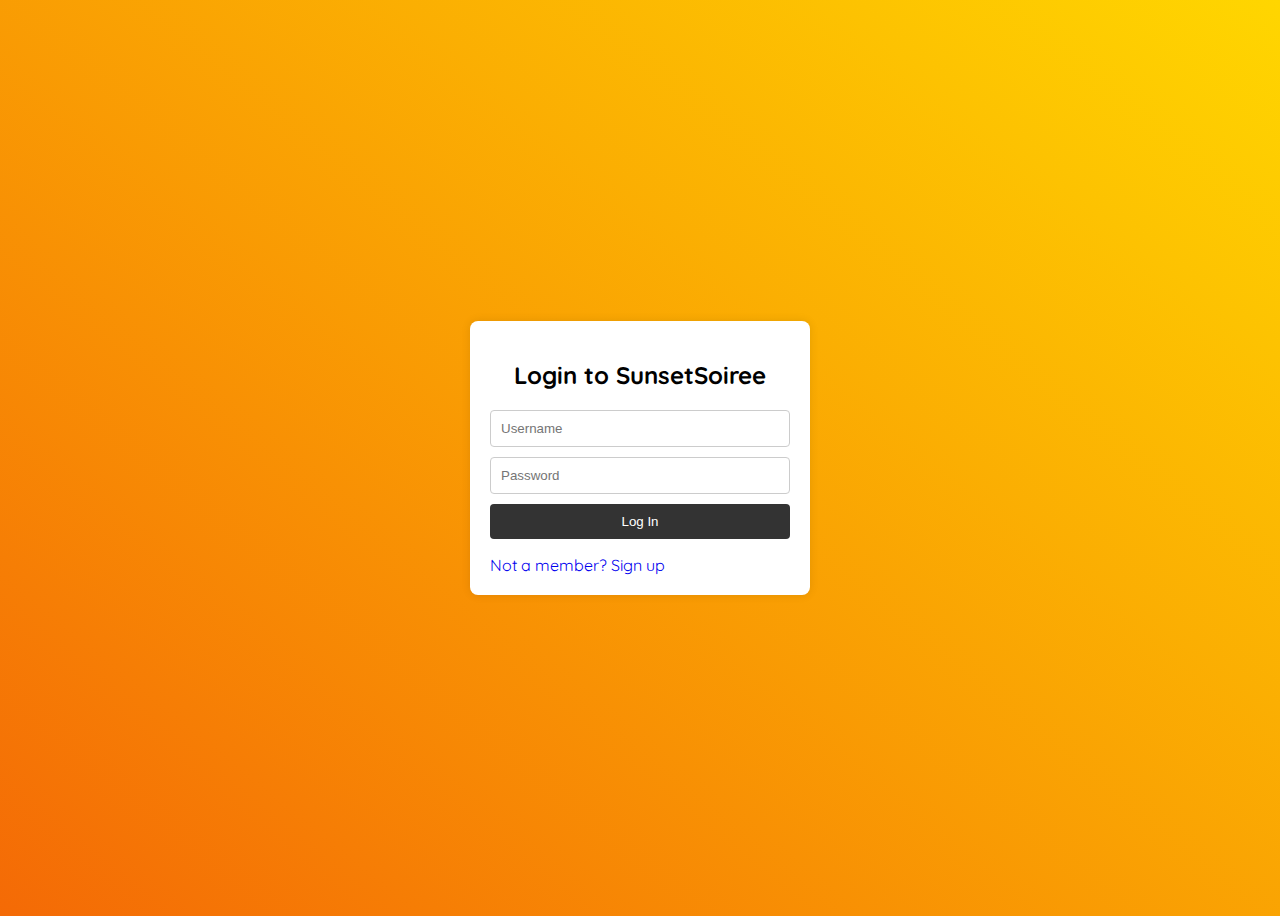
<file: log-in.html>
<!DOCTYPE html>
<html>

<head>
    <link rel="stylesheet" href="css/log-in.css">
    <link rel="preconnect" href="https://fonts.googleapis.com">
    <link rel="preconnect" href="https://fonts.gstatic.com" crossorigin>
    <link href="https://fonts.googleapis.com/css2?family=Quicksand:wght@300..700&display=swap" rel="stylesheet">
</head>

<body>
    <div class="login-container">
        <h2>Login to SunsetSoiree</h2>
        <input type="text" id="username" placeholder="Username" required>
        <input type="password" id="password" placeholder="Password" required>
        <button type="submit" id="loginButton">Log In</button>
        <a href="sign-up.html" class="sign">Not a member? Sign up</a>
    </div>

    <script>
        document.getElementById('loginButton').addEventListener('click', function() {
            var username = document.getElementById('username').value;
            var password = document.getElementById('password').value;

            if (username === 'dave' && password === 'davedave') {
                window.location.href = '/feed/feed.html';
            } else {
                alert('Invalid username or password. Please try again.');
            }
        });
    </script>
</body>

</html>
</file>
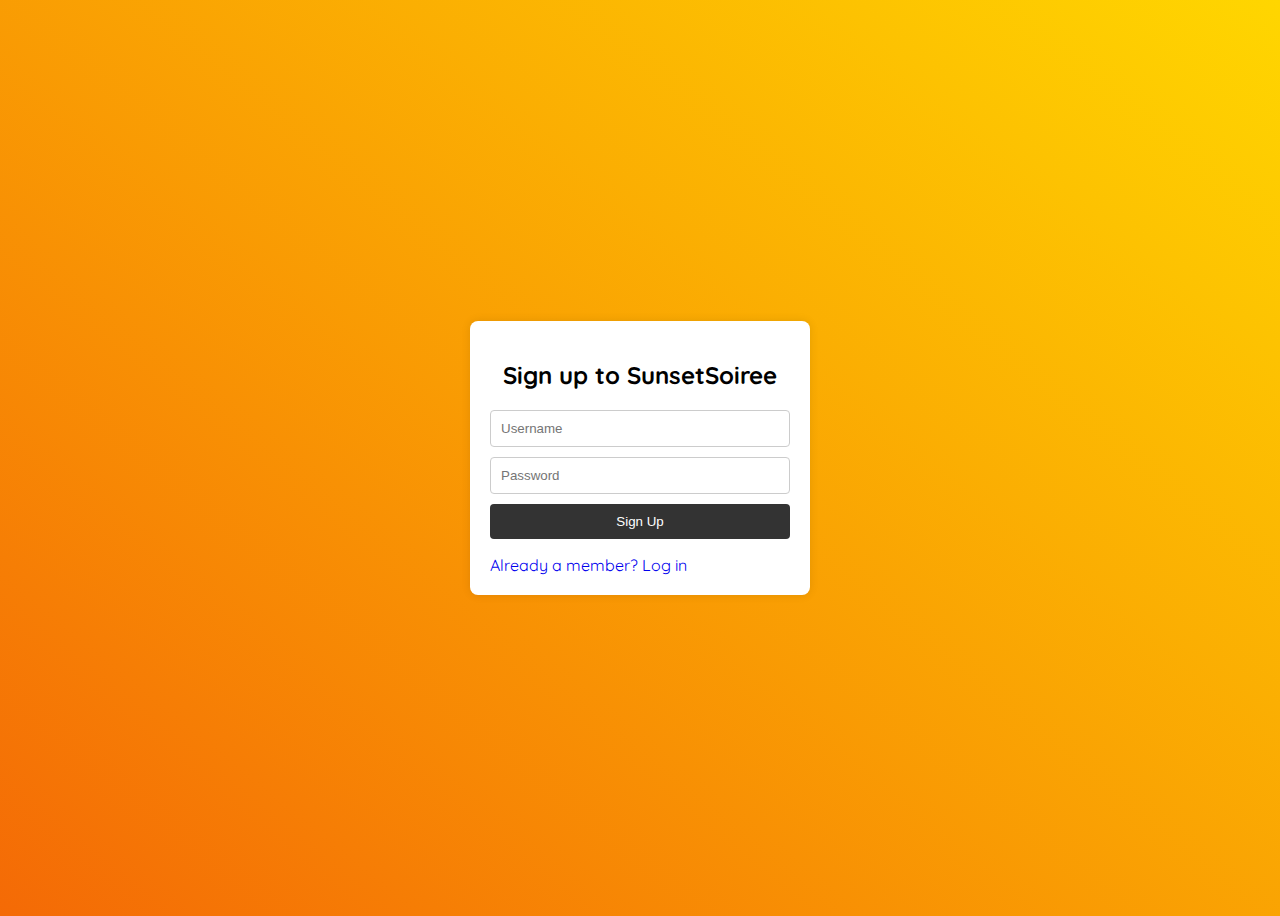
<file: sign-up.html>
<!DOCTYPE html>
<html>

<head>
    <link rel="stylesheet" href="css/log-in.css">
    <link rel="preconnect" href="https://fonts.googleapis.com">
    <link rel="preconnect" href="https://fonts.gstatic.com" crossorigin>
    <link href="https://fonts.googleapis.com/css2?family=Quicksand:wght@300..700&display=swap" rel="stylesheet">
</head>

<body>
    <div class="login-container">
        <h2>Sign up to SunsetSoiree</h2>
        <input type="text" placeholder="Username" required>
        <input type="password" placeholder="Password" required>
        <button type="submit">Sign Up</button>
        <a href="log-in.html" class="sign">Already a member? Log in</a>
    </div>
</body>

</html>
</file>
<file: css/log-in.css>
body {
    font-family: 'Quicksand', sans-serif;
    background: rgb(244, 106, 6);
    background: linear-gradient(39deg, rgba(244, 106, 6, 1) 0%, rgba(255, 214, 0, 1) 100%);
    height: 100vh;
    display: flex;
    justify-content: center;
    align-items: center;
}

.login-container {
    background: white;
    padding: 20px;
    border-radius: 8px;
    box-shadow: 0px 0px 10px 0px rgba(0,0,0,0.1);
    width: 300px;
}

.login-container h2{
    text-align: center;
    margin-bottom: 20px;
}

a.sign {
    text-align: center;
    text-decoration: none;
    /* border: 1px solid black;
    margin: 0 auto; */
}

.login-container input {
    width: 92.5%;
    padding: 10px;
    margin-bottom: 10px;
    border-radius: 4px;
    border: 1px solid #ccc;
}

.login-container button {
    width: 100%;
    padding: 10px;
    margin-bottom: 1rem;
    border: none;
    border-radius: 4px;
    background: #333;
    color: white;
    cursor: pointer;
}
</file>
